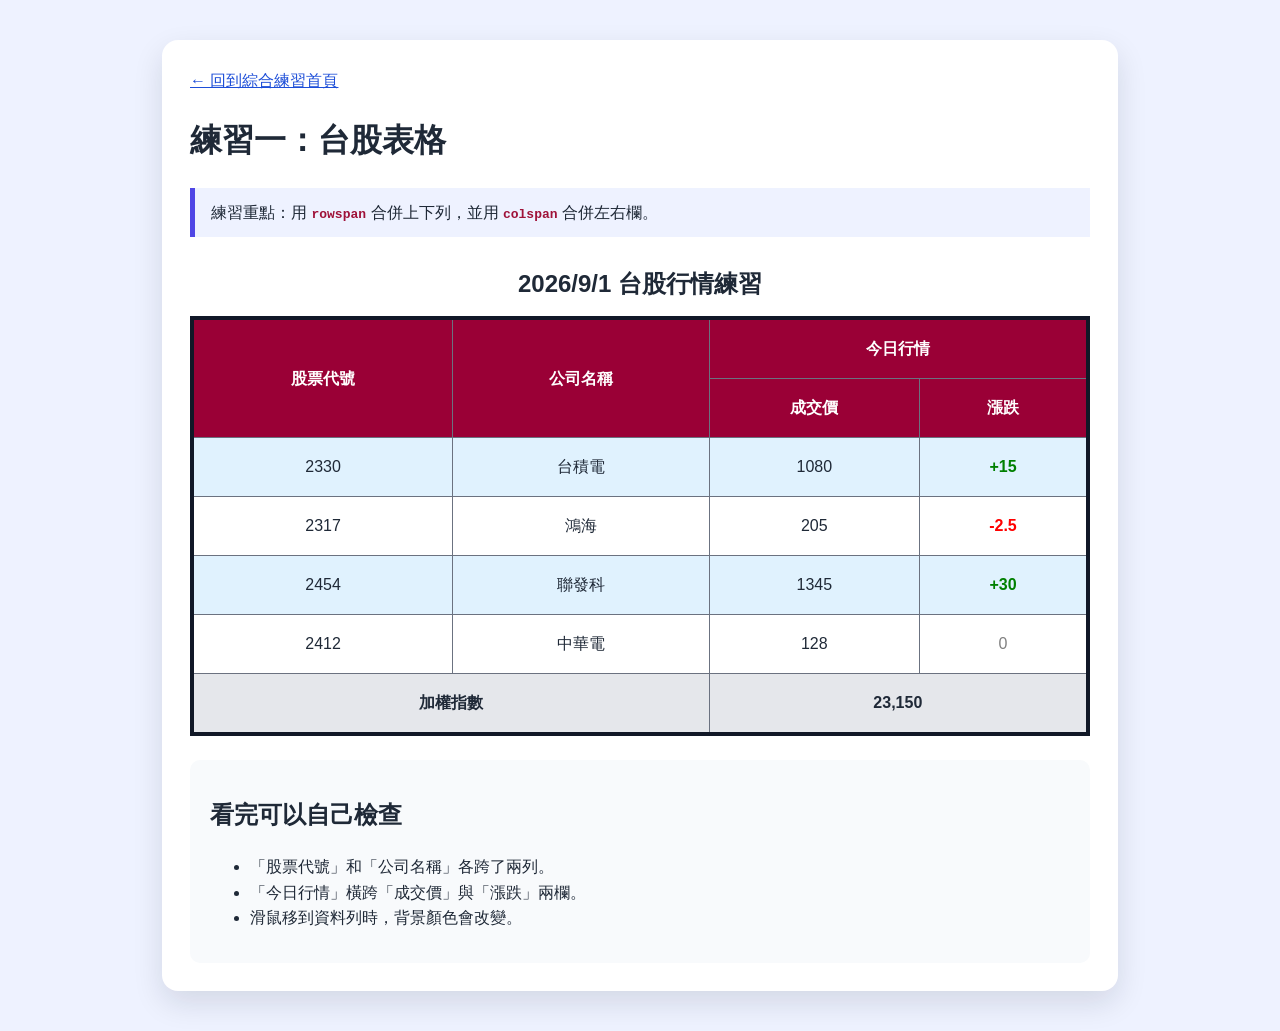
<file: lessons/01-table-practice.html>
<!DOCTYPE html>
<!-- lang 指定頁面主要語言，讓瀏覽器和螢幕閱讀器正確辨識。 -->
<html lang="zh-Hant-TW">
  <head>
    <!-- charset 設定文字編碼；viewport 讓頁面寬度配合手機螢幕。 -->
    <meta charset="UTF-8">
    <meta name="viewport" content="width=device-width, initial-scale=1.0">
    <title>練習一：台股表格</title>
    <!-- rel="stylesheet" 表示載入外部 CSS；href 是相對於本頁的檔案路徑。 -->
    <link rel="stylesheet" href="./styles/practice.css">
  </head>
  <body>
    <main class="practice-page">
      <!-- 站內跨頁連結：../ 先回上一層資料夾，再開啟首頁 index.html。 -->
      <a class="back-link" href="../index.html">← 回到綜合練習首頁</a>
      <h1>練習一：台股表格</h1>
      <p class="practice-note">
        練習重點：用 <code>rowspan</code> 合併上下列，並用
        <code>colspan</code> 合併左右欄。
      </p>

      <div class="table-scroll">
        <!-- table 是整張表格；caption 是表格的大標題。 -->
        <table class="stock-table">
          <caption>2026/9/1 台股行情練習</caption>
          <thead>
            <tr>
              <!-- rowspan="2"：這個欄位向下合併兩列。 -->
              <th rowspan="2" scope="col">股票代號</th>
              <th rowspan="2" scope="col">公司名稱</th>
              <!-- colspan="2"：這個欄位向右合併兩欄。 -->
              <th colspan="2" scope="colgroup">今日行情</th>
            </tr>
            <tr>
              <!-- scope="col" 表示這兩格分別是下方資料欄的標題。 -->
              <th scope="col">成交價</th>
              <th scope="col">漲跌</th>
            </tr>
          </thead>
          <!-- tbody 放主要資料，一個 tr 代表一列，一個 td 代表一格。 -->
          <tbody>
            <tr>
              <td>2330</td>
              <td>台積電</td>
              <td>1080</td>
              <td class="up">+15</td>
            </tr>
            <tr>
              <td>2317</td>
              <td>鴻海</td>
              <td>205</td>
              <td class="down">-2.5</td>
            </tr>
            <tr>
              <td>2454</td>
              <td>聯發科</td>
              <td>1345</td>
              <td class="up">+30</td>
            </tr>
            <tr>
              <td>2412</td>
              <td>中華電</td>
              <td>128</td>
              <td class="flat">0</td>
            </tr>
          </tbody>
          <!-- tfoot 放表格的總計或補充資訊。 -->
          <tfoot>
            <tr>
              <th colspan="2" scope="row">加權指數</th>
              <td colspan="2">23,150</td>
            </tr>
          </tfoot>
        </table>
      </div>

      <section class="review-box">
        <h2>看完可以自己檢查</h2>
        <ul>
          <li>「股票代號」和「公司名稱」各跨了兩列。</li>
          <li>「今日行情」橫跨「成交價」與「漲跌」兩欄。</li>
          <li>滑鼠移到資料列時，背景顏色會改變。</li>
        </ul>
      </section>
    </main>
  </body>
</html>
</file>
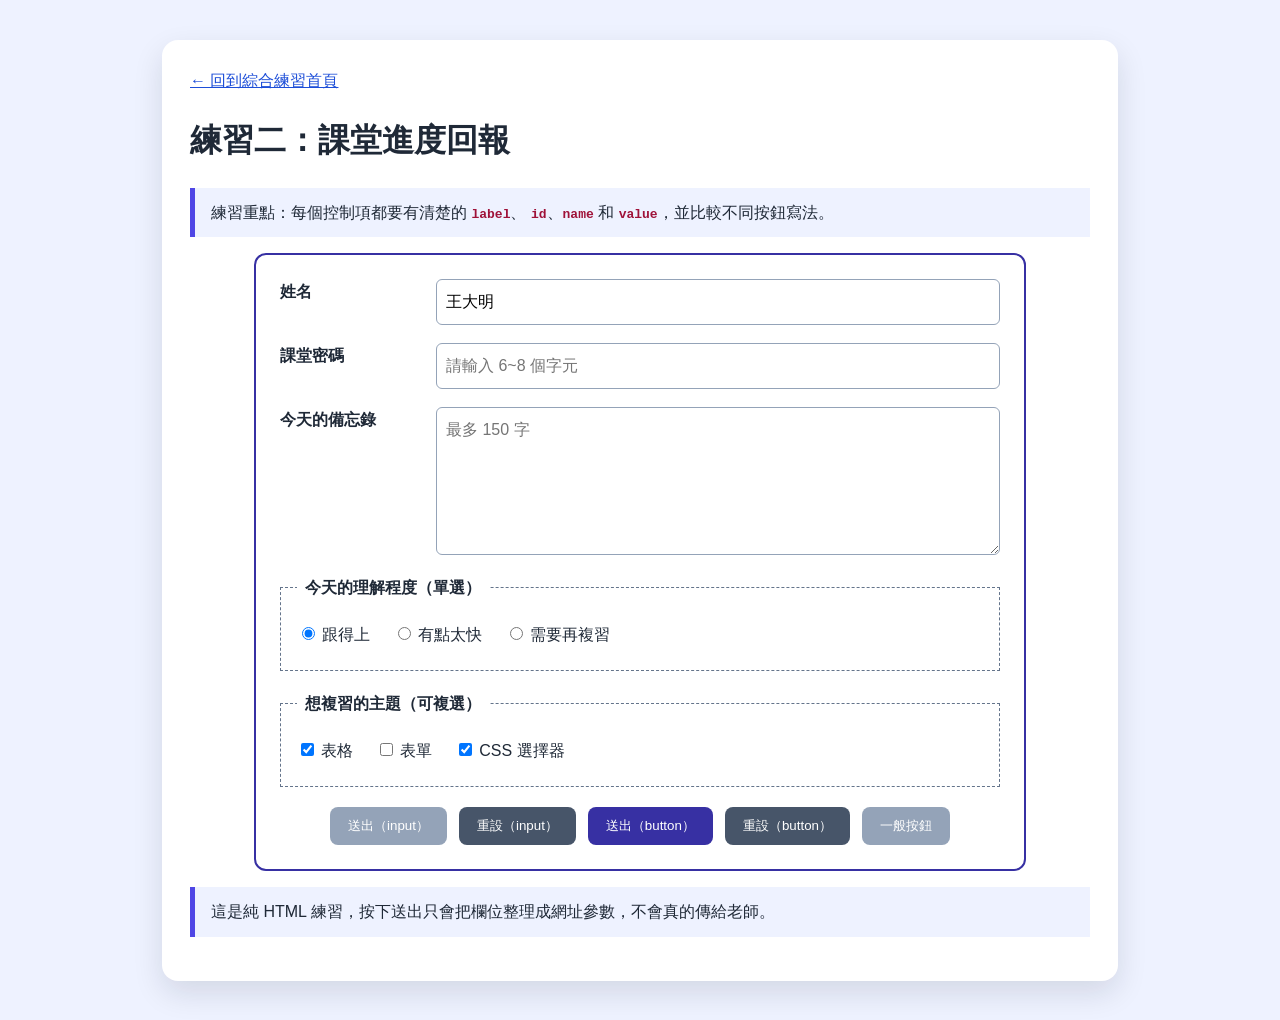
<file: lessons/02-form-practice.html>
<!DOCTYPE html>
<!-- lang 指定頁面主要語言，讓瀏覽器和螢幕閱讀器正確辨識。 -->
<html lang="zh-Hant-TW">
  <head>
    <!-- charset 設定文字編碼；viewport 讓頁面寬度配合手機螢幕。 -->
    <meta charset="UTF-8">
    <meta name="viewport" content="width=device-width, initial-scale=1.0">
    <title>練習二：課堂進度表單</title>
    <!-- rel="stylesheet" 表示載入外部 CSS；href 是相對於本頁的檔案路徑。 -->
    <link rel="stylesheet" href="./styles/practice.css">
  </head>
  <body>
    <main class="practice-page">
      <!-- 站內跨頁連結：../ 先回上一層資料夾，再開啟首頁 index.html。 -->
      <a class="back-link" href="../index.html">← 回到綜合練習首頁</a>
      <h1>練習二：課堂進度回報</h1>
      <p class="practice-note">
        練習重點：每個控制項都要有清楚的 <code>label</code>、
        <code>id</code>、<code>name</code> 和 <code>value</code>，並比較不同按鈕寫法。
      </p>

      <!--
        action 是資料送往的位置；method="get" 會把欄位資料放到網址參數中。
        enctype 指定資料編碼；一般文字表單最常使用 application/x-www-form-urlencoded。
      -->
      <form
        class="progress-form"
        action="#"
        method="get"
        enctype="application/x-www-form-urlencoded"
      >
        <div class="form-row">
          <!-- label 的 for 要和 input 的 id 完全相同，點文字才會選到欄位。 -->
          <label for="student-name">姓名</label>
          <!--
            value 是欄位的預設內容；placeholder 只有在欄位為空時才會出現。
            required 表示必填；maxlength 限制最多可輸入的字元數。
          -->
          <input
            type="text"
            id="student-name"
            name="student_name"
            value="王大明"
            autocomplete="name"
            required
            maxlength="20"
            placeholder="請輸入姓名"
          >
        </div>

        <div class="form-row">
          <!--
            type="password" 會把輸入內容顯示成圓點；
            minlength 與 maxlength 分別限制最少及最多字元數。
          -->
          <label for="class-password">課堂密碼</label>
          <input
            type="password"
            id="class-password"
            name="class_password"
            autocomplete="current-password"
            minlength="6"
            maxlength="8"
            required
            placeholder="請輸入 6~8 個字元"
          >
        </div>

        <div class="form-row">
          <!-- textarea 適合輸入多行文字，maxlength 限制最多字數。 -->
          <label for="learning-note">今天的備忘錄</label>
          <textarea
            id="learning-note"
            name="learning_note"
            rows="5"
            maxlength="150"
            placeholder="最多 150 字"
          ></textarea>
        </div>

        <fieldset>
          <!-- fieldset 把相關欄位分組；legend 是這組欄位的標題。 -->
          <legend>今天的理解程度（單選）</legend>
          <!-- radio 使用相同的 name，這一組就只能選一個；value 是送出的實際值。 -->
          <label>
            <input type="radio" name="understanding" value="followed" checked>
            跟得上
          </label>
          <label>
            <input type="radio" name="understanding" value="fast">
            有點太快
          </label>
          <label>
            <input type="radio" name="understanding" value="review">
            需要再複習
          </label>
        </fieldset>

        <fieldset>
          <legend>想複習的主題（可複選）</legend>
          <!--
            checkbox 可以同時勾選多個；name 後面的 [] 表示會送出一組答案。
            checked 表示網頁剛開啟時，這個選項預設已勾選。
          -->
          <label>
            <input type="checkbox" name="review_topics[]" value="table" checked>
            表格
          </label>
          <label>
            <input type="checkbox" name="review_topics[]" value="form">
            表單
          </label>
          <label>
            <input type="checkbox" name="review_topics[]" value="selector" checked>
            CSS 選擇器
          </label>
        </fieldset>

        <div class="form-actions">
          <!--
            <input> 按鈕用 value 顯示文字；disabled 表示目前不能操作。
            老師範例同時示範 input 與 button 兩種按鈕寫法，所以這裡都保留。
          -->
          <!-- 課堂需要比較 input 與 button，因此保留這個合法的 input 按鈕寫法。 -->
          <!-- [html-validate-disable-next prefer-button] -->
          <input type="submit" value="送出（input）" disabled>
          <!-- [html-validate-disable-next prefer-button] -->
          <input type="reset" value="重設（input）">

          <!--
            <button> 把顯示文字放在開始與結束標籤之間。
            submit 會送出表單；reset 會還原預設值；button 本身不會送出。
          -->
          <button type="submit">送出（button）</button>
          <button type="reset">重設（button）</button>
          <button type="button" disabled>一般按鈕</button>
        </div>
      </form>

      <p class="form-reminder">
        這是純 HTML 練習，按下送出只會把欄位整理成網址參數，不會真的傳給老師。
      </p>

      <!--
        送出後可以觀察：
        1. 網址會出現 ?student_name=... 等欄位資料。
        2. 單選題只會送出一個 understanding 值。
        3. 複選題會依照勾選結果送出多個 review_topics[] 值。
        4. 有 disabled 的控制項不能操作，也不會被送出。

        這段是給閱讀程式碼的人看的 HTML 註解，不會顯示在前端頁面。
      -->
    </main>
  </body>
</html>
</file>
<file: lessons/styles/practice.css>
body {
  margin: 0;
  background-color: #eef2ff;
  color: #1f2937;
  font-family: Arial, "Microsoft JhengHei", sans-serif;
  line-height: 1.6;
}

.practice-page {
  /* min() 取較小值；calc() 計算視窗寬度扣掉左右留白後的寬度。 */
  width: min(900px, calc(100% - 40px));
  margin: 40px auto;
  padding: 28px;
  border-radius: 16px;
  background-color: white;
  box-shadow: 0 12px 30px rgb(15 23 42 / 12%);
}

.back-link {
  /* HTML 嵌套位置：main.practice-page > a.back-link（跳回上一層的 index.html）。 */
  /* CSS 只設定顏色；實際目的地仍由 HTML 的 href="../index.html" 決定。 */
  color: #1d4ed8;
}

.practice-note,
.form-reminder {
  padding: 12px 16px;
  border-left: 5px solid #4f46e5;
  background-color: #eef2ff;
}

code {
  color: #9f1239;
  font-weight: bold;
}

.table-scroll {
  /* 表格太寬時只讓這個容器水平捲動，避免整個頁面被撐開。 */
  overflow-x: auto;
}

.stock-table {
  width: 100%;
  min-width: 620px;
  border: 4px solid #111827;
  /* 把相鄰儲存格的邊框合併成一條線。 */
  border-collapse: collapse;
}

.stock-table caption {
  padding: 12px;
  font-size: 24px;
  font-weight: bold;
}

.stock-table th,
.stock-table td {
  /* 逗號把 th 與 td 分組，兩種儲存格便能共用相同樣式。 */
  height: 46px;
  padding: 6px 12px;
  border: 1px solid #6b7280;
  text-align: center;
}

.stock-table thead {
  background-color: #9a0036;
  color: white;
}

/* nth-child(odd/even) 分別選取奇數列與偶數列，做出斑馬紋。 */
.stock-table tbody tr:nth-child(odd) {
  background-color: #e0f2fe;
}

.stock-table tbody tr:nth-child(even) {
  background-color: white;
}

/* :hover 只在滑鼠移到資料列上時套用。 */
.stock-table tbody tr:hover {
  background-color: #fef3c7;
}

.stock-table tfoot {
  background-color: #e5e7eb;
  font-weight: bold;
}

.up {
  color: green;
  font-weight: bold;
}

.down {
  color: red;
  font-weight: bold;
}

.flat {
  color: gray;
}

.review-box {
  margin-top: 24px;
  padding: 16px 20px;
  border-radius: 10px;
  background-color: #f8fafc;
}

.progress-form {
  max-width: 720px;
  margin: 0 auto;
  padding: 24px;
  border: 2px solid #3730a3;
  border-radius: 12px;
}

.form-row {
  /* Grid 把每列分成「標籤」與「輸入欄位」兩欄。 */
  display: grid;
  grid-template-columns: 140px 1fr;
  gap: 16px;
  align-items: start;
  margin-bottom: 18px;
}

.form-row > label {
  /* > 只選取 .form-row 下一層的 label，不影響更深層的標籤。 */
  font-weight: bold;
}

.form-row input,
.form-row textarea {
  padding: 9px;
  border: 1px solid #94a3b8;
  border-radius: 6px;
  font: inherit;
}

.form-row textarea {
  resize: vertical;
}

fieldset {
  margin: 20px 0;
  padding: 16px;
  border: 1px dashed #64748b;
}

/* fieldset 把同一組單選或複選控制項包在一起。 */
fieldset label {
  display: inline-block;
  margin: 6px 18px 6px 0;
}

legend {
  padding: 0 8px;
  font-weight: bold;
}

.form-actions {
  /* Flex 讓不同寫法的按鈕排在同一列；空間不足時自動換行。 */
  display: flex;
  flex-wrap: wrap;
  justify-content: center;
  gap: 12px;
}

.form-actions button,
.form-actions input[type="submit"],
.form-actions input[type="reset"] {
  /* 這個分組選擇器讓 button 和 input 按鈕共用相同外觀。 */
  padding: 10px 18px;
  border: 0;
  border-radius: 8px;
  background-color: #3730a3;
  color: white;
  cursor: pointer;
}

.form-actions button[type="reset"],
.form-actions input[type="reset"] {
  /* [type="reset"] 是屬性選擇器，只選取重設按鈕。 */
  background-color: #475569;
}

.form-actions button:hover,
.form-actions input:hover {
  filter: brightness(1.15);
}

.form-actions button:disabled,
.form-actions input:disabled {
  /* :disabled 選取具有 disabled 屬性的控制項，呈現不可操作的狀態。 */
  background-color: #94a3b8;
  cursor: not-allowed;
  filter: none;
}

@media (max-width: 640px) {
  /* @media 裡的規則只在畫面寬度小於等於 640px 時生效。 */
  .practice-page {
    width: auto;
    margin: 0;
    padding: 20px;
    border-radius: 0;
  }

  .form-row {
    grid-template-columns: 1fr;
    gap: 6px;
  }
}
</file>
